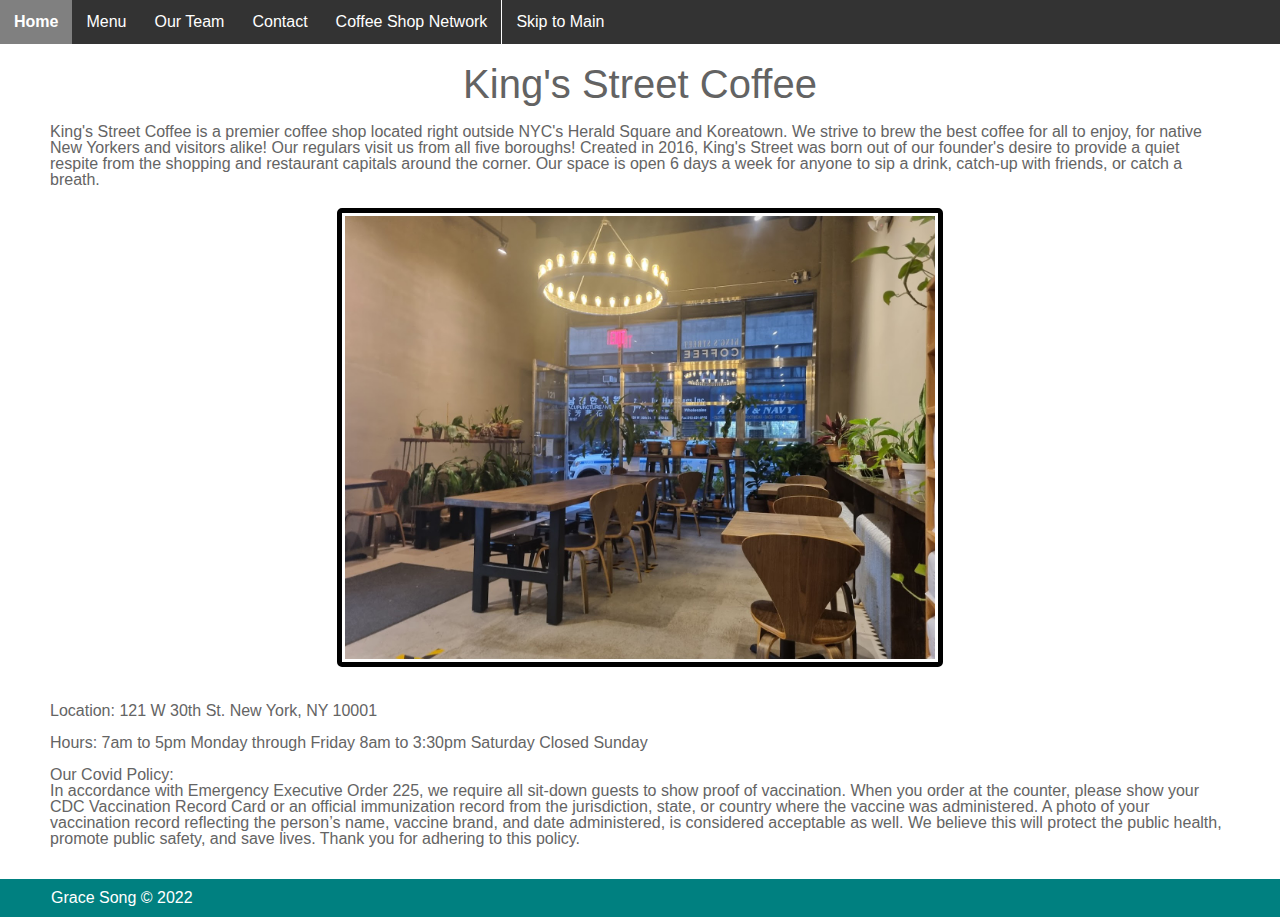
<file: index.html>
<!DOCTYPE html>
	<!-- You do not need to make any changes to this file, but
	you should still review the tags to make sure that you
	are familiar with them. -->

<html lang="en">
<!-- All of the meta data for the page belongs in the header tag -->
<head>
	<meta charset="UTF-8">
	<meta name="viewport" content="width=device-width, initial-scale=1.0">
	<!-- Link to the favicon image -->
	<link rel="icon" href="images/favicon.png">
	<!-- Link to the reset file -->
	<link rel="stylesheet" href="css/html5reset.css">
	<!-- Link to the stylesheet -->
	<link rel="stylesheet" href="css/style.css">
	<title>Home</title>
</head>

<!-- All of the visible code in the page belongs in the body tag -->
<body>
	<!-- Header is a sematic tag page that aids readability -->
	
	<header>
		<!-- Nav is a sematic tag page that aids accessibility -->
		<nav>
			<ul>
				<!-- Since I am on the index file I added class = action to the link to index. -->
				<li class="active"><a href = "index.html" >Home</a></li>
				<li><a href = "menu.html">Menu</a></li>
				<li><a href = "team.html">Our Team</a></li>
				<li><a href = "contact.html">Contact</a></li>
				<li><a href = "community.html">Coffee Shop Network</a></li>
				<li><a class= "skip" href="#main">Skip to Main</a></li>
			</ul>
		</nav>
		<!-- The h1 is a semantic tag that aids accessibility -->
		<h1>King's Street Coffee</h1>
	</header>

	<!-- Every page should have a main tag for accessibility -->
	<main id ="main">
		<div class="container">
		<!-- <p><img src = "images/Home1.jpeg" width="200px" alt="King's Street ordering counter"/></p> -->
			<p>
			King's Street Coffee is a premier coffee shop located right outside NYC's Herald Square and Koreatown. 
			We strive to brew the best coffee for all to enjoy, for native New Yorkers and visitors alike! 
			Our regulars visit us from all five boroughs!
			Created in 2016, King's Street was born out of our founder's desire to provide a quiet respite from the shopping and restaurant capitals around the corner. 
			Our space is open 6 days a week for anyone to sip a drink, catch-up with friends, or catch a breath.
			</p>
			<p>
				<img src = "images/home2.jpeg" width="200px" alt="King's Street seating area"/>
			</p>
		<br>
			<p>Location: 121 W 30th St. New York, NY 10001</p>
		<br>
			<p>Hours:
				7am to 5pm Monday through Friday
				8am to 3:30pm Saturday
				Closed Sunday
			</p>
		<br>
			<p>
			Our Covid Policy:
		<br>
			In accordance with Emergency Executive Order 225, we require all sit-down guests to show proof of vaccination.
			When you order at the counter, please show your CDC Vaccination Record Card or an official immunization record from the jurisdiction, state, or country where the vaccine was administered.
			A photo of your vaccination record reflecting the person’s name, vaccine brand, and date administered, is considered acceptable as well. 
			We believe this will protect the public health, promote public safety, and save lives. Thank you for adhering to this policy. 
			</p>
		<br>
		<br>
		</div>
	</main>
	<footer>
		<p>Grace Song &copy; 2022</p>
	</footer>
</body>
</html>
</file>
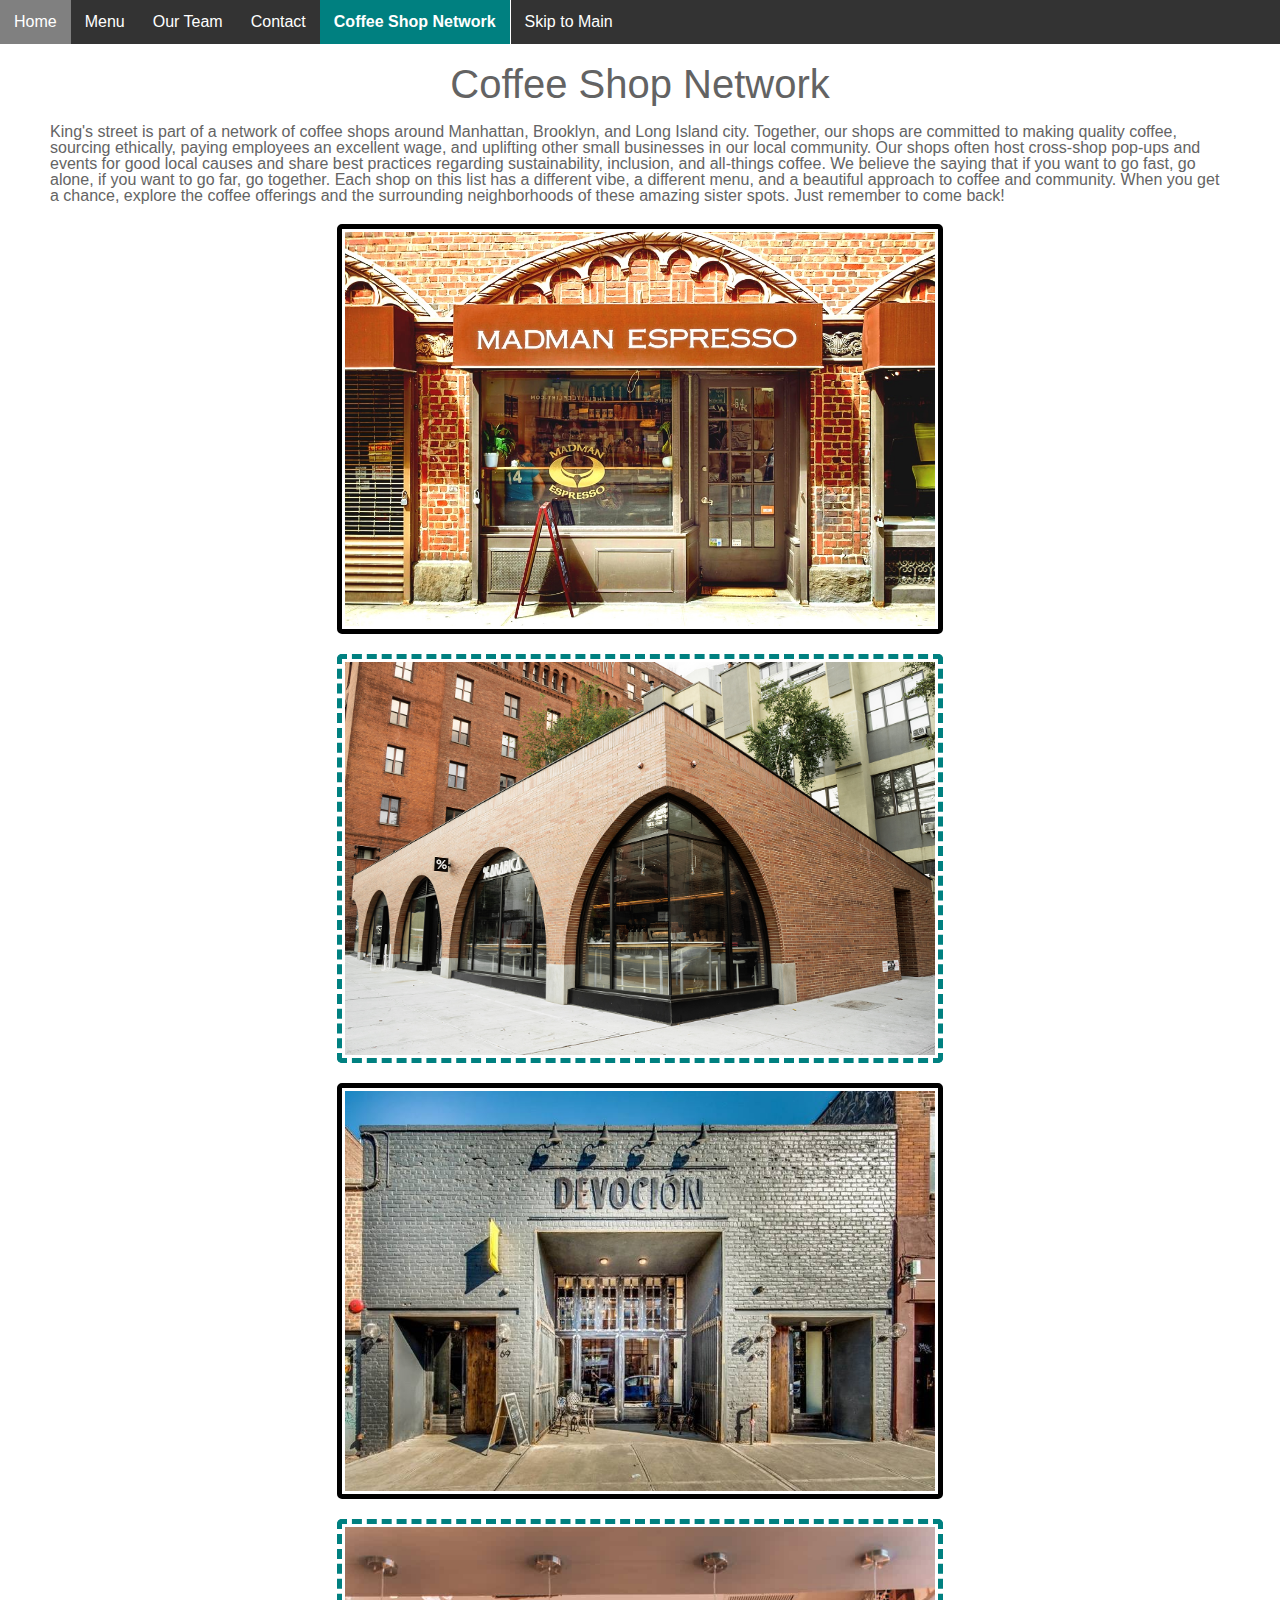
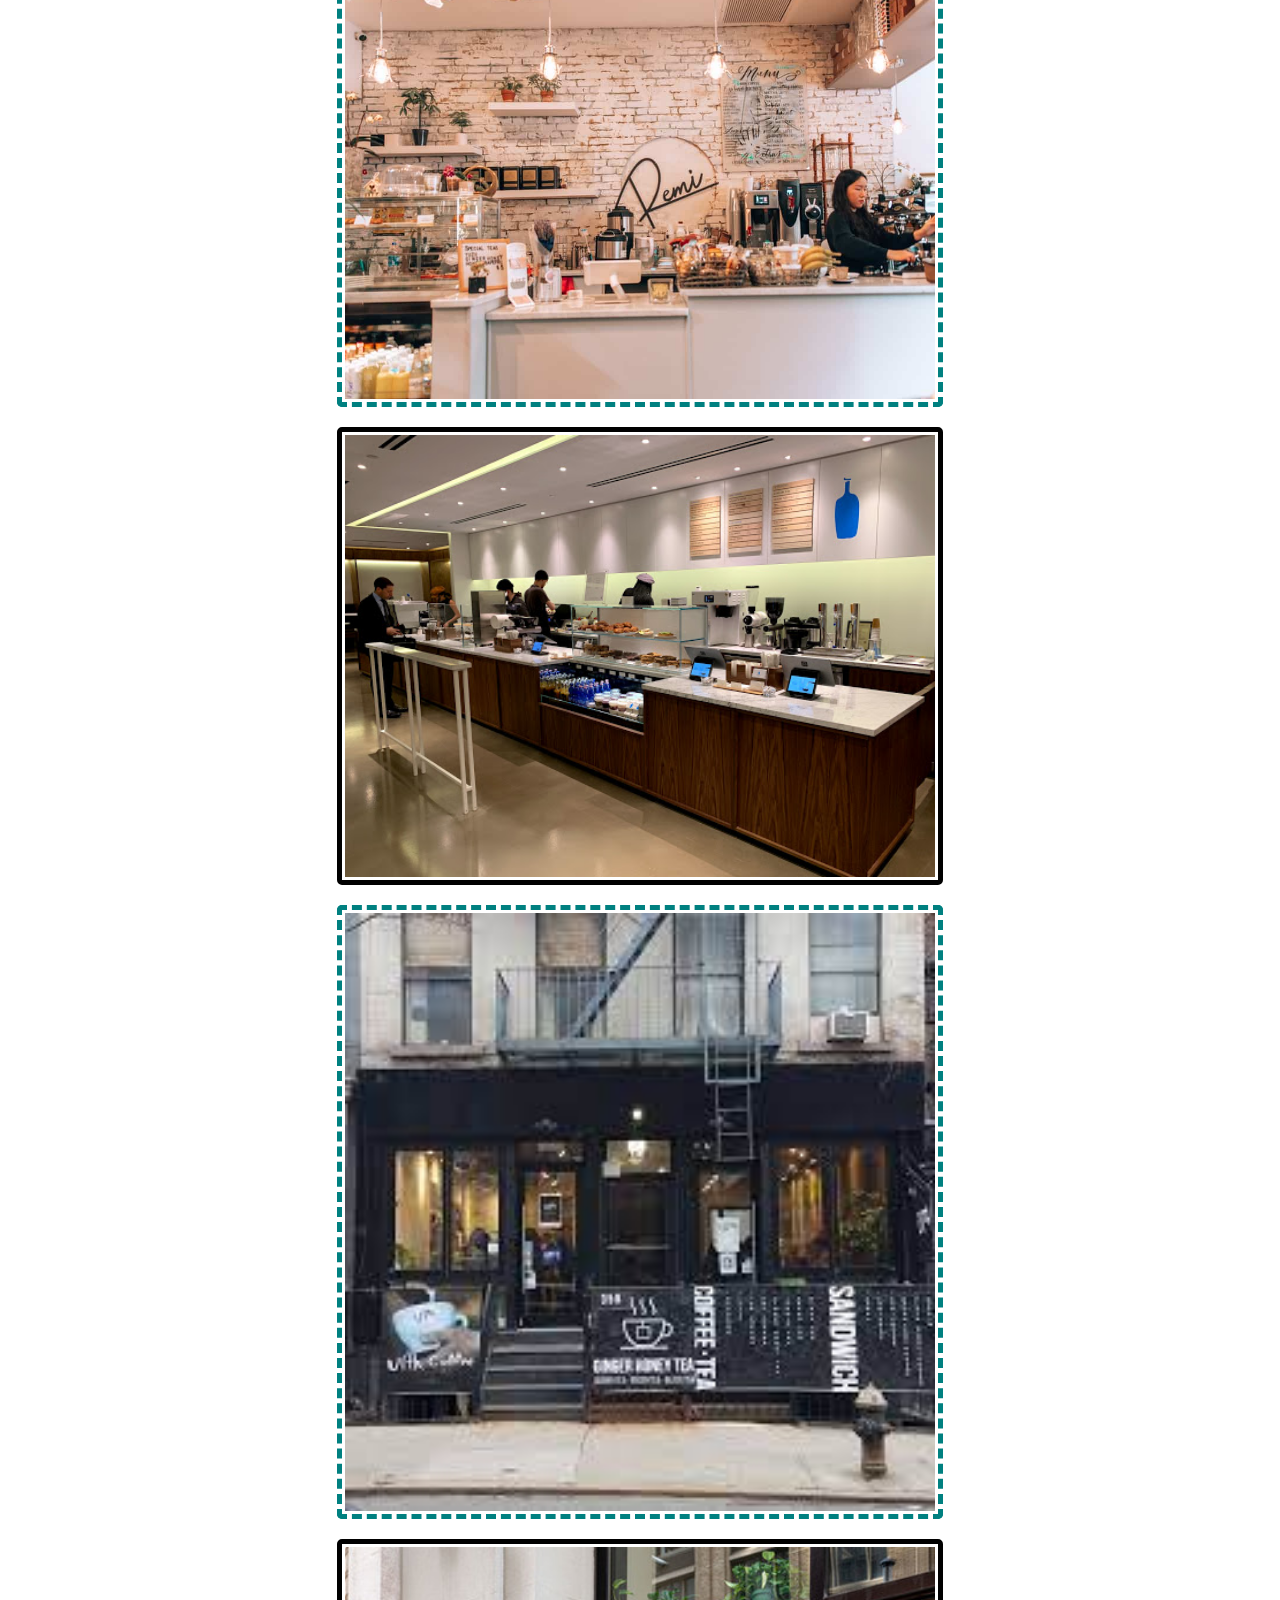
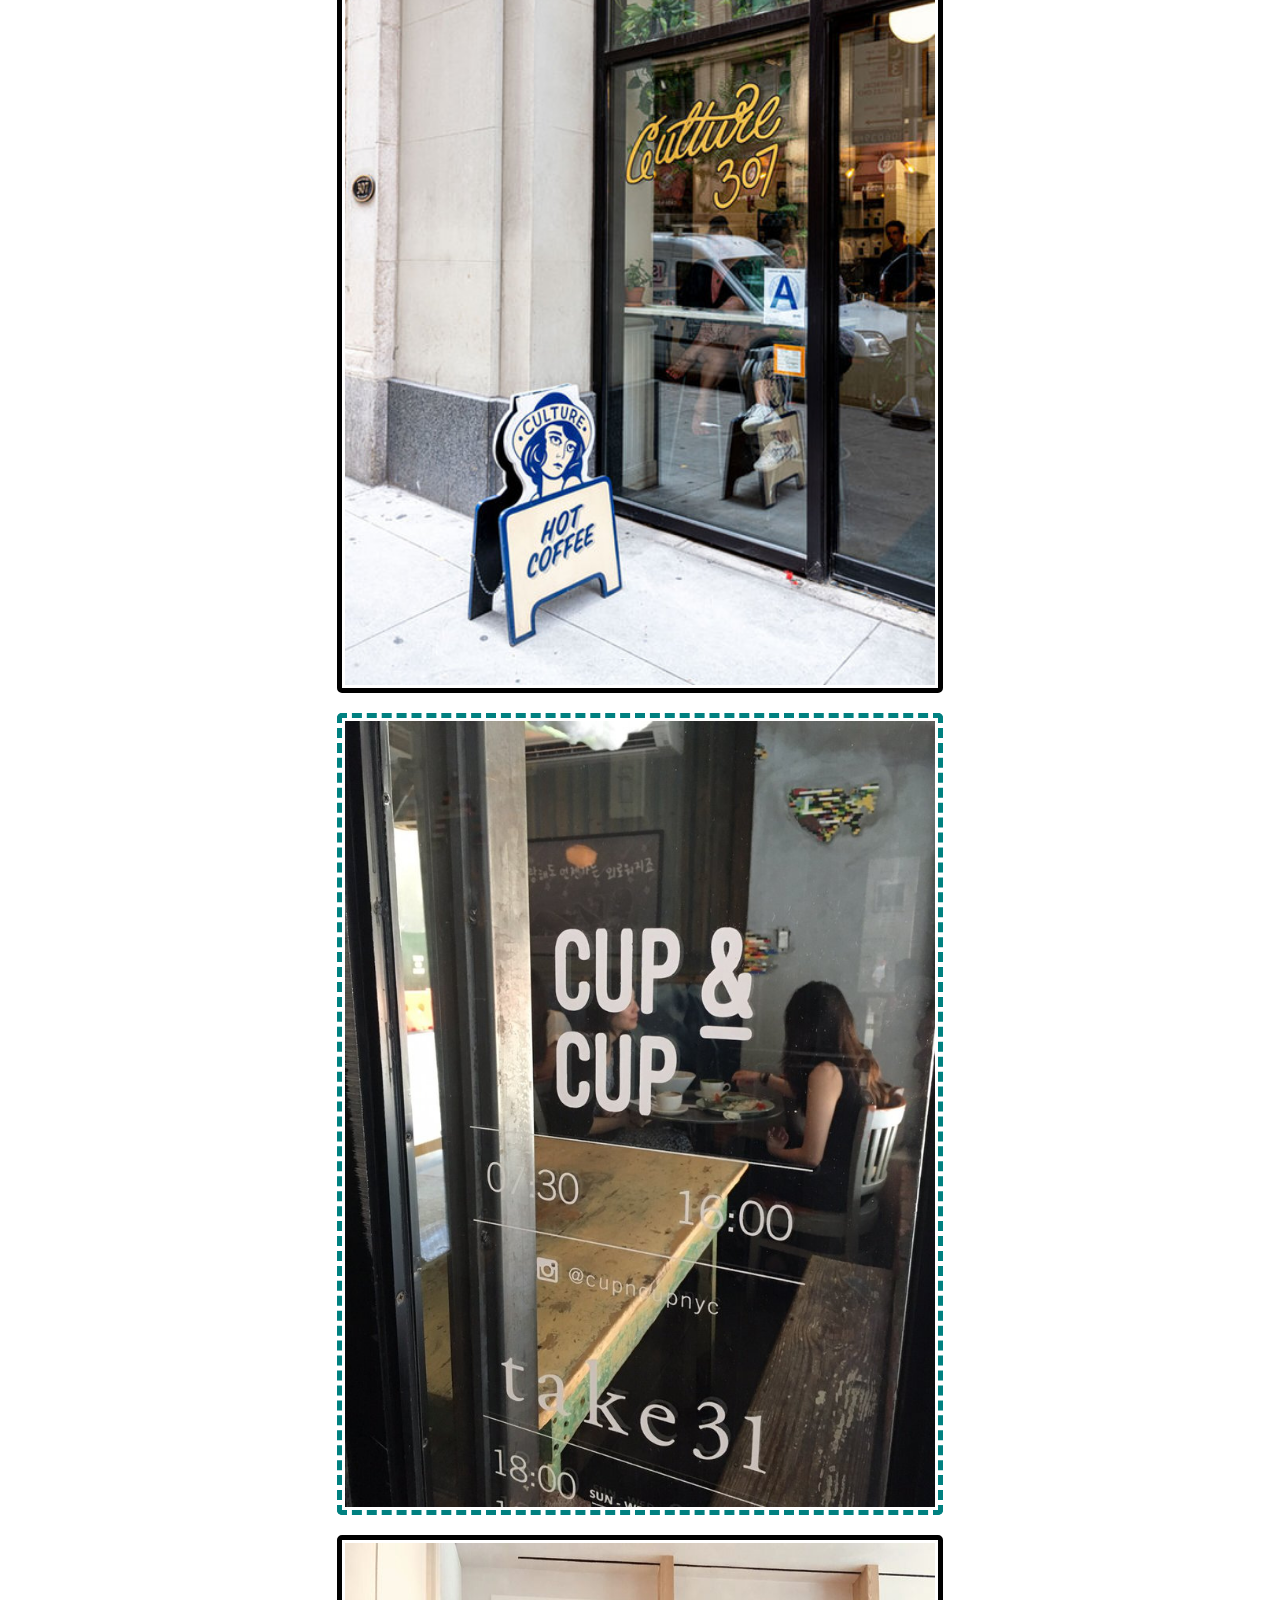
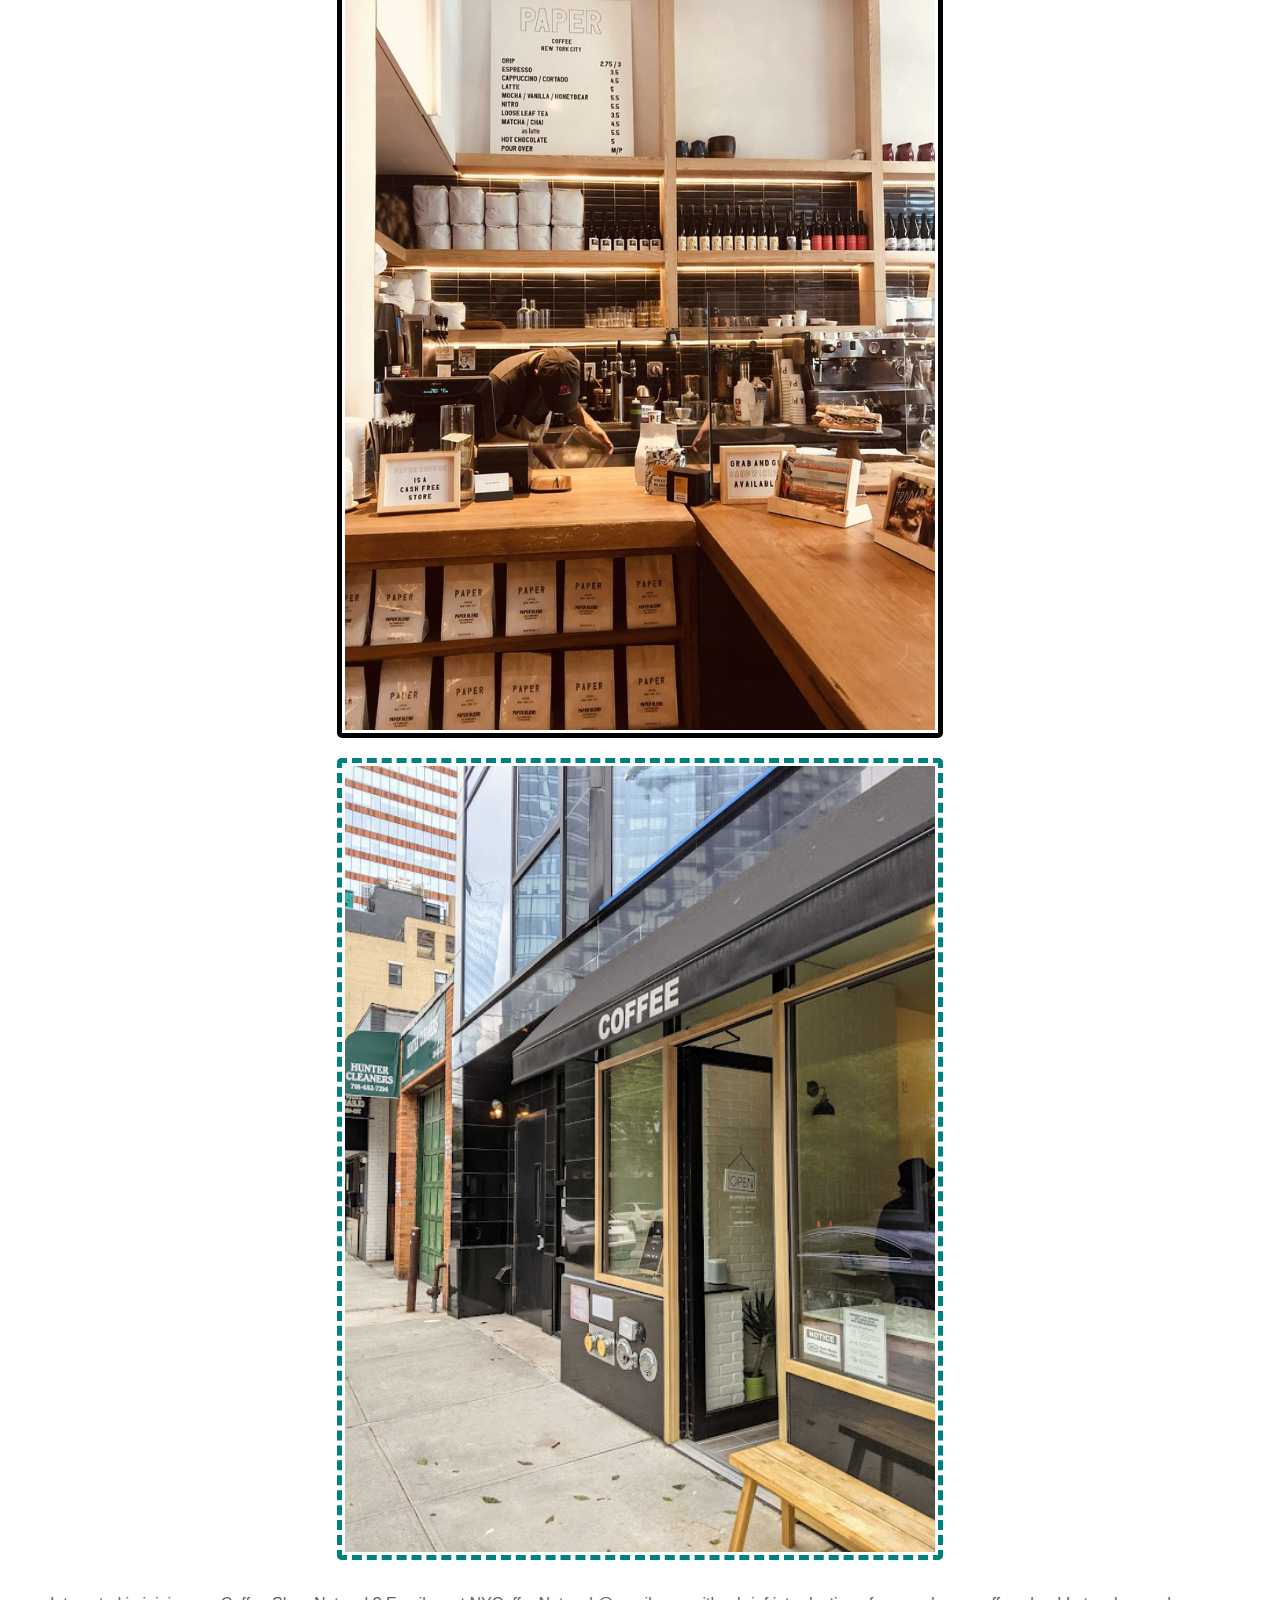
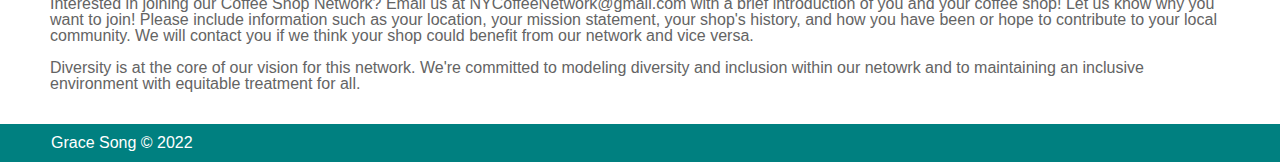
<file: community.html>
<!DOCTYPE html>
<html lang="en">
<head>
	<meta charset="UTF-8">
	<meta name="viewport" content="width=device-width, initial-scale=1.0">
	<link rel="icon" href="images/favicon.png">
	<link rel="stylesheet" href="css/html5reset.css">
	<link rel="stylesheet" href="css/style.css">
	<title>Gallery</title>
</head>
<body>
	<header>
		<nav>
			<ul>
				<li><a href = "index.html" >Home</a></li>
				<li><a href = "menu.html">Menu</a></li>
				<li><a href = "team.html">Our Team</a></li>
				<li><a href = "contact.html">Contact</a></li>
				<li class="active"><a href = "community.html">Coffee Shop Network</a></li>
				<li><a class= "skip" href="#main">Skip to Main</a></li>
			</ul>
		</nav>
		<h1>Coffee Shop Network</h1>
	</header>


	
	<main id="main">
		<div class="container">
			<p>King's street is part of a network of coffee shops around Manhattan, Brooklyn, and Long Island city. 
			Together, our shops are committed to making quality coffee, sourcing ethically, paying employees an excellent wage, and uplifting
			other small businesses in our local community. Our shops often host cross-shop pop-ups and events for good local causes and share best practices
			regarding sustainability, inclusion, and all-things coffee.
			We believe the saying that if you want to go fast, go alone, if you want to go far, go together. 
			Each shop on this list has a different vibe, a different menu, and a beautiful approach to coffee and community. 
			When you get a chance, explore the coffee offerings and the surrounding neighborhoods of these amazing sister spots. 
			Just remember to come back!
			</p>
			<p>
				<img src = "images/madman.jpeg" width="200px" alt="Madman Espresso storefront"/>
				<img src = "images/arabica.jpeg" width="200px" alt="%Arabica storefront"/>
				<img src = "images/devocion.jpeg" width="200px" alt="Devocion storefront"/>
				<img src = "images/remi.jpeg" width="200px" alt="Remi Flower & Coffee ordering counter"/>
				<img src = "images/blue-bottle-alt.jpeg" width="200px" alt="Blue Bottle Menu"/>
				<img src = "images/ut-47.jpeg" width="200px" alt="UT47 storefront"/>
				<img src = "images/culture-espresso.jpeg" width="200px" alt="Culture 307 entrance"/>
				<img src = "images/cup-and-cup.jpeg" width="200px" alt="Cup & Cup entrance"/>
				<img src = "images/paper.jpeg" width="200px" alt="Paper Coffee ordering counter"/>
				<img src = "images/no-stress.jpeg" width="200px" alt="No Stress coffee storefront"/>
			</p>
		<br>
			<p>Interested in joining our Coffee Shop Network? Email us at NYCoffeeNetwork@gmail.com with a brief introduction of you and your coffee
			shop! Let us know why you want to join! Please include information such as your location, your mission statement, your shop's history, and how you have been or hope to
			contribute to your local community. We will contact you if we think your shop could benefit from our network and vice versa.
			</p>
		<br>
			<p>
			Diversity is at the core of our vision for this network. 
			We're committed to modeling diversity and inclusion within our netowrk and to maintaining an inclusive environment with equitable treatment for all. 
			</p>
		<br>
		<br>
		</div>
	</main>
	<footer>
		<p>Grace Song &copy; 2022</p>
	</footer>
</body>
</html>
</file>
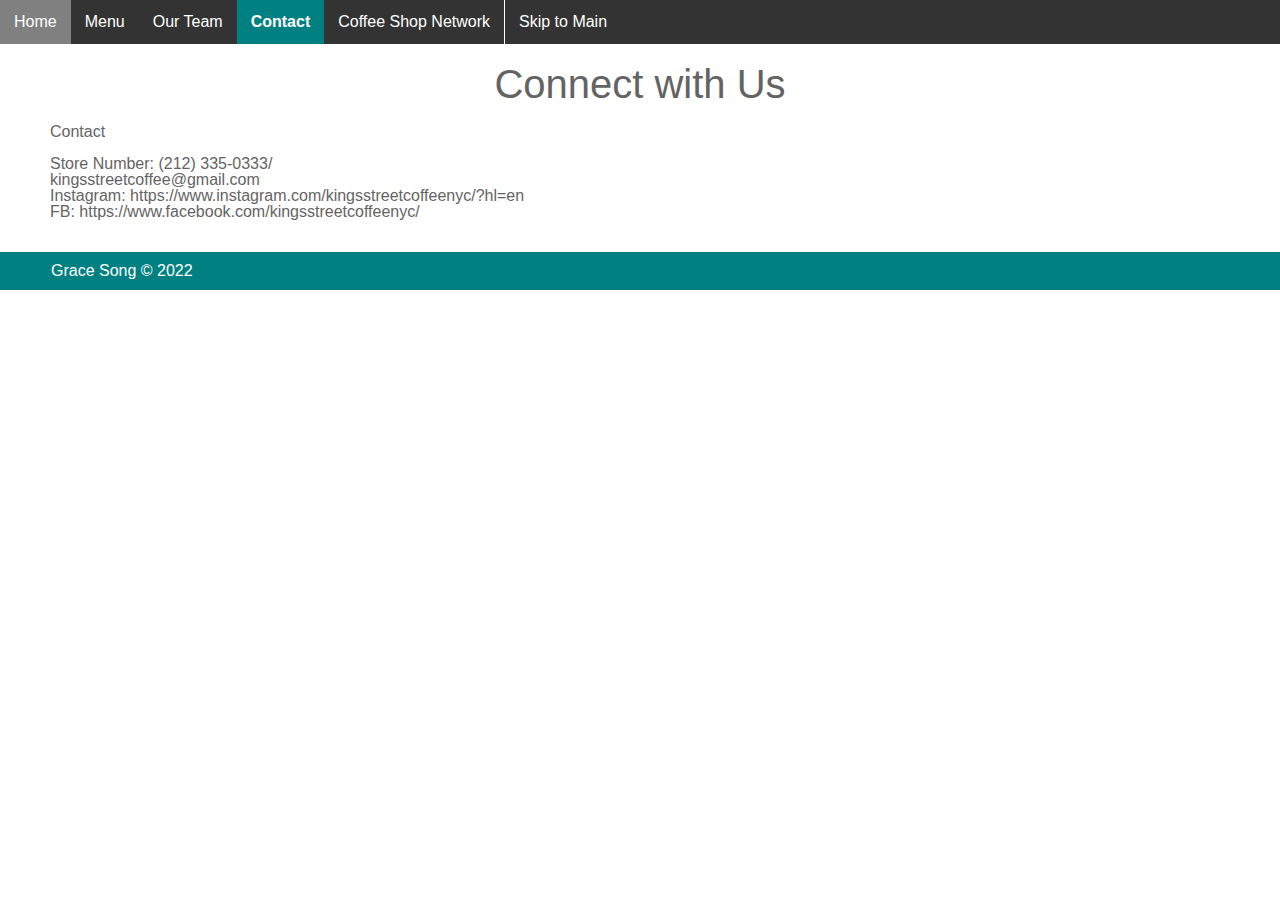
<file: contact.html>
<!DOCTYPE html>
<html lang="en">
<head>
	<meta charset="UTF-8">
	<meta name="viewport" content="width=device-width, initial-scale=1.0">
	<link rel="icon" href="images/favicon.png">
	<link rel="stylesheet" href="css/html5reset.css">
	<link rel="stylesheet" href="css/style.css">
	<title>Gallery</title>
</head>
<body>
	<header>
		<nav>
			<ul>
				<li><a href = "index.html" >Home</a></li>
				<li><a href = "menu.html">Menu</a></li>
				<li><a href = "team.html">Our Team</a></li>
				<li class="active"><a href = "contact.html">Contact</a></li>
				<li><a href = "community.html">Coffee Shop Network</a></li>
				<li><a class= "skip" href="#main">Skip to Main</a></li>
			</ul>
		</nav>
		<h1>Connect with Us</h1>
	</header>


	
	<main id="main">
		<div class="container">
			<p>Contact<p>
		<br>
			<p>Store Number: (212) 335-0333/<p>
			<p>kingsstreetcoffee@gmail.com</p>
			<p>Instagram: https://www.instagram.com/kingsstreetcoffeenyc/?hl=en<p>
			<p>FB: https://www.facebook.com/kingsstreetcoffeenyc/<p>
	<br>
	<br>
		</div>
	</main>
	<footer>
		<p>Grace Song &copy; 2022</p>
	</footer>
</body>
</html>
</file>
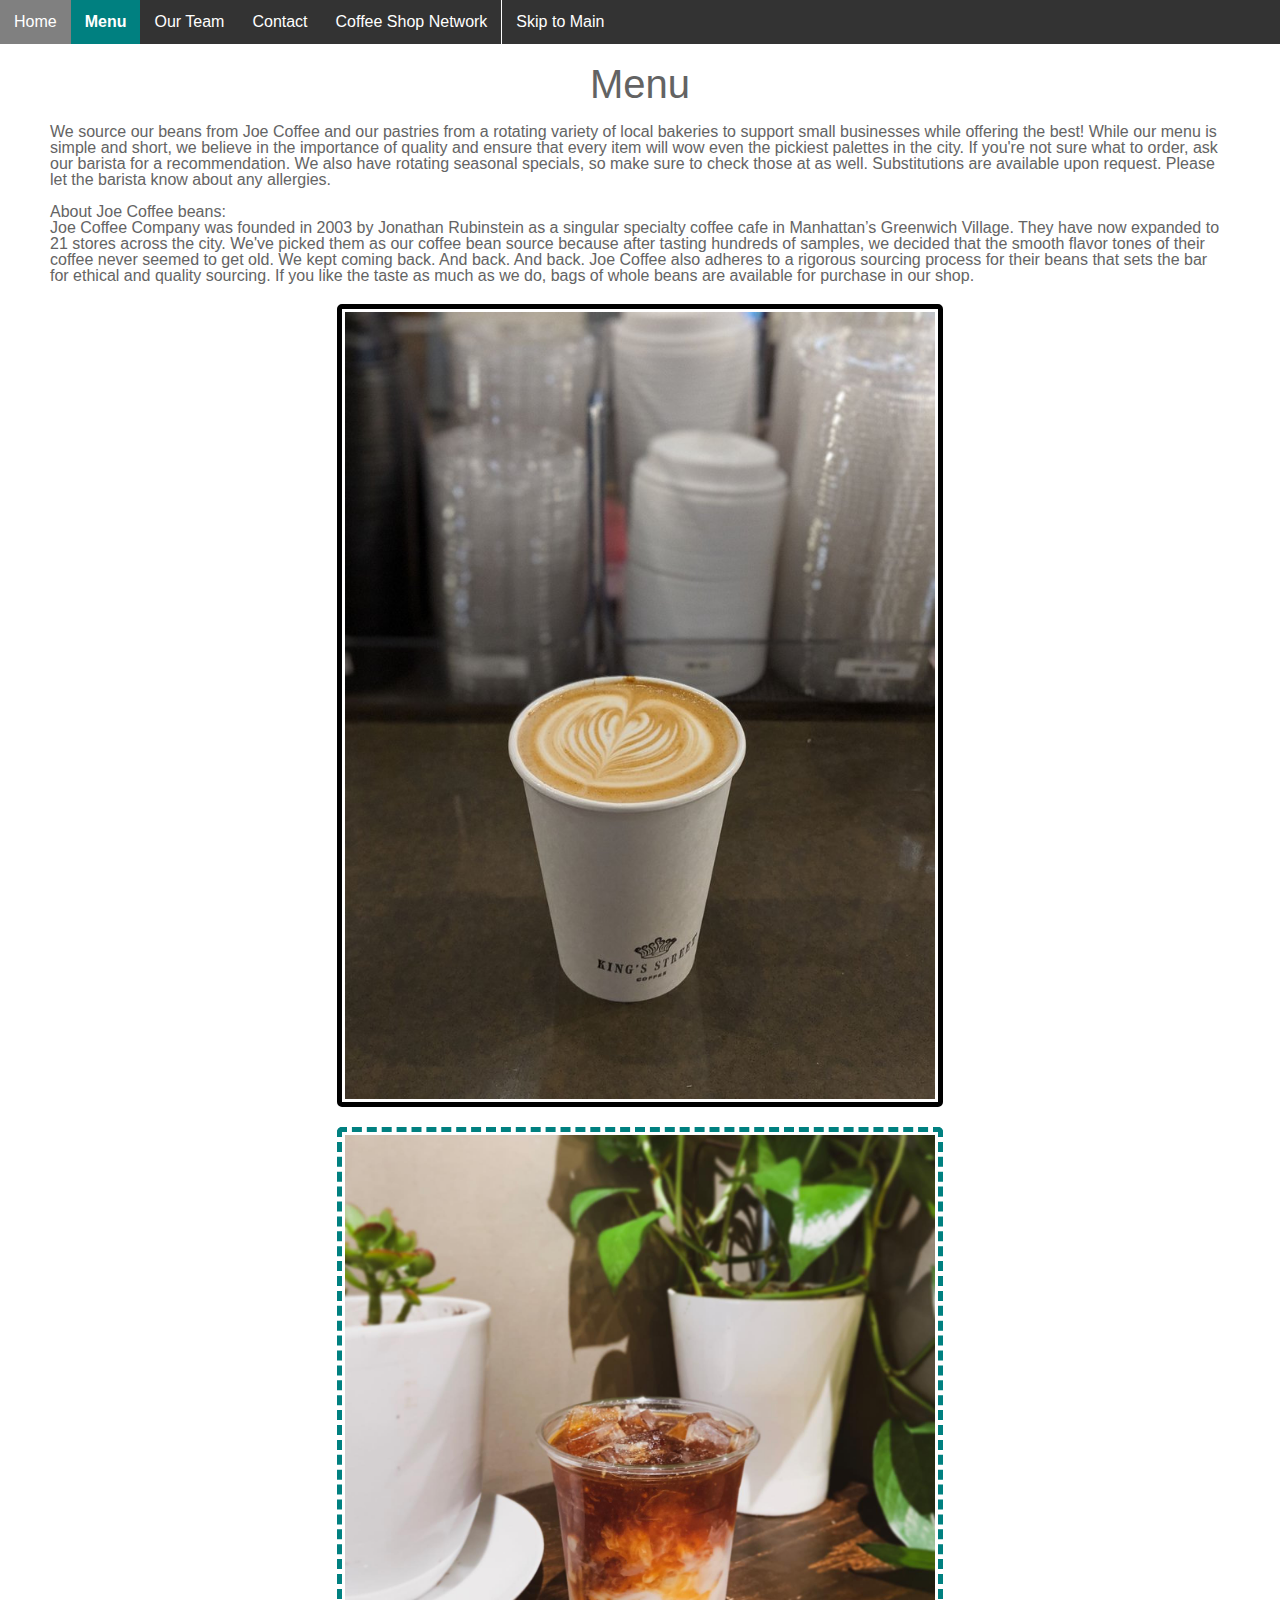
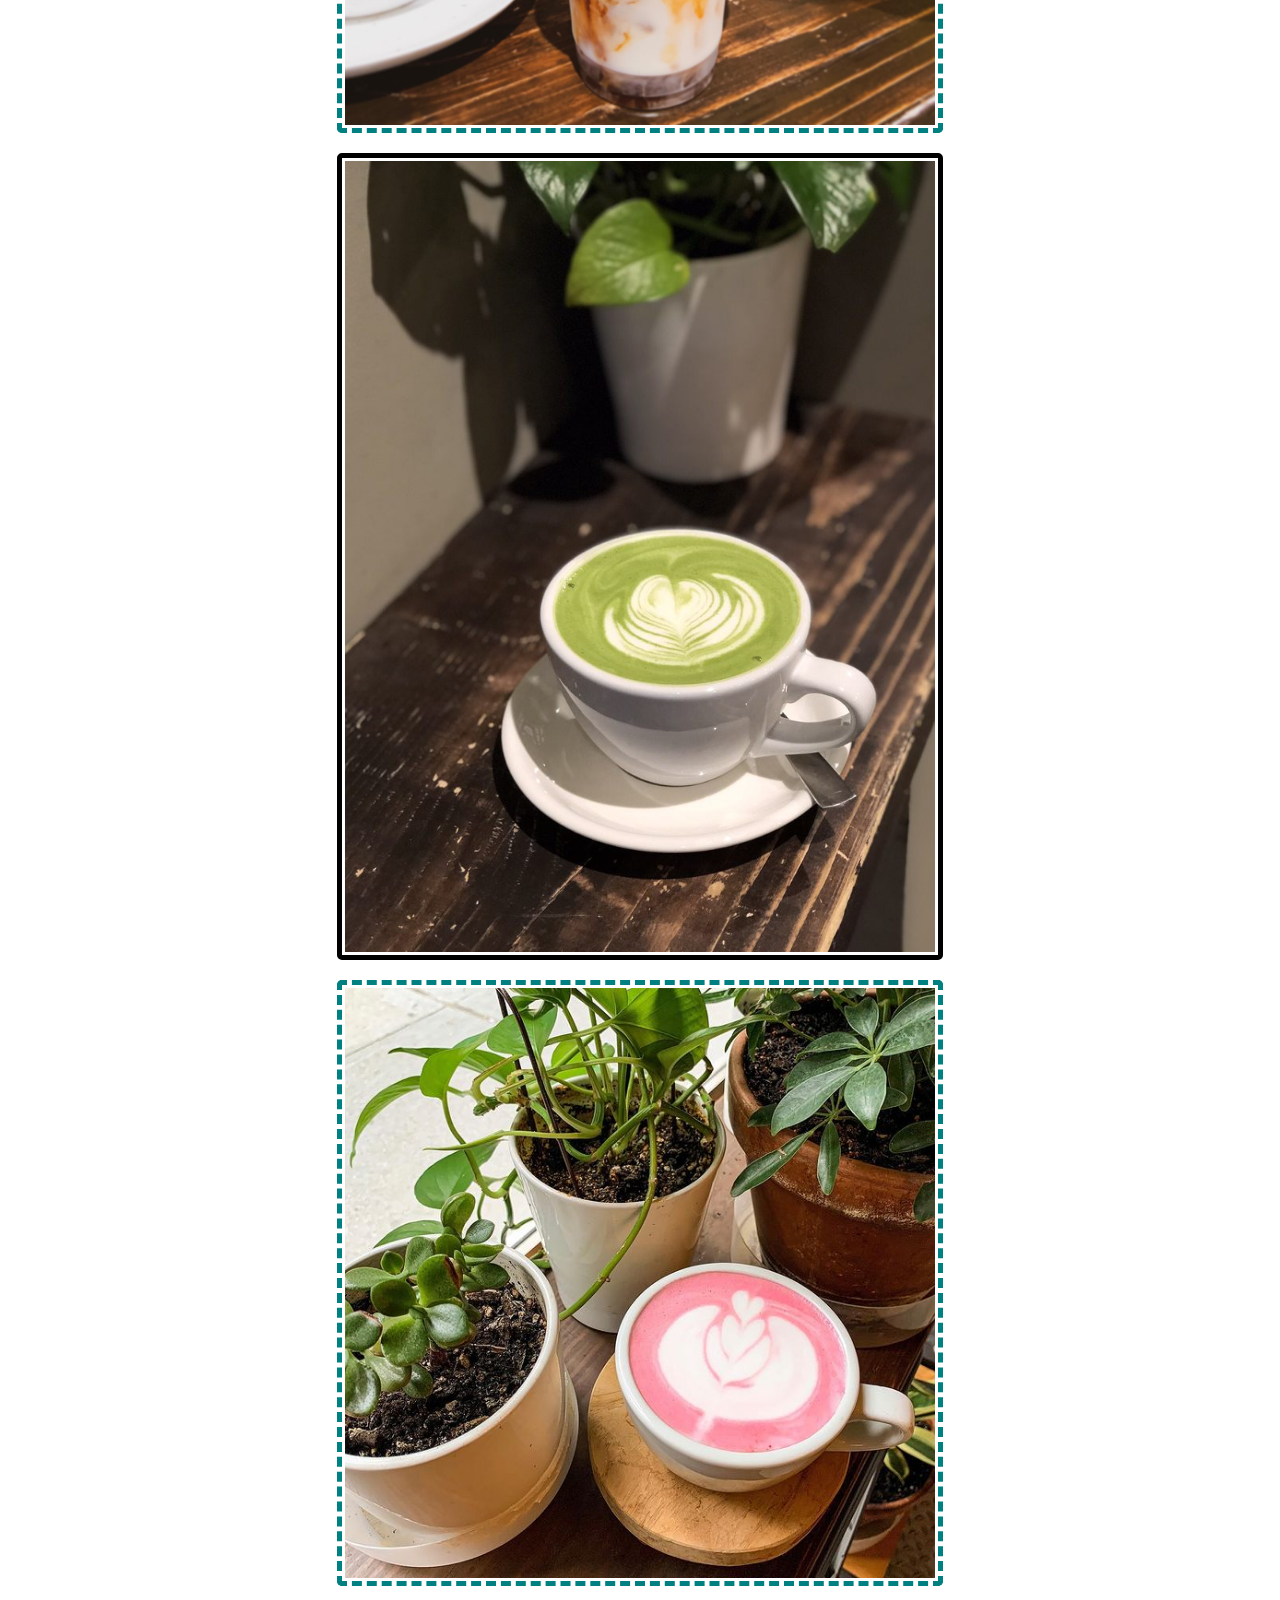
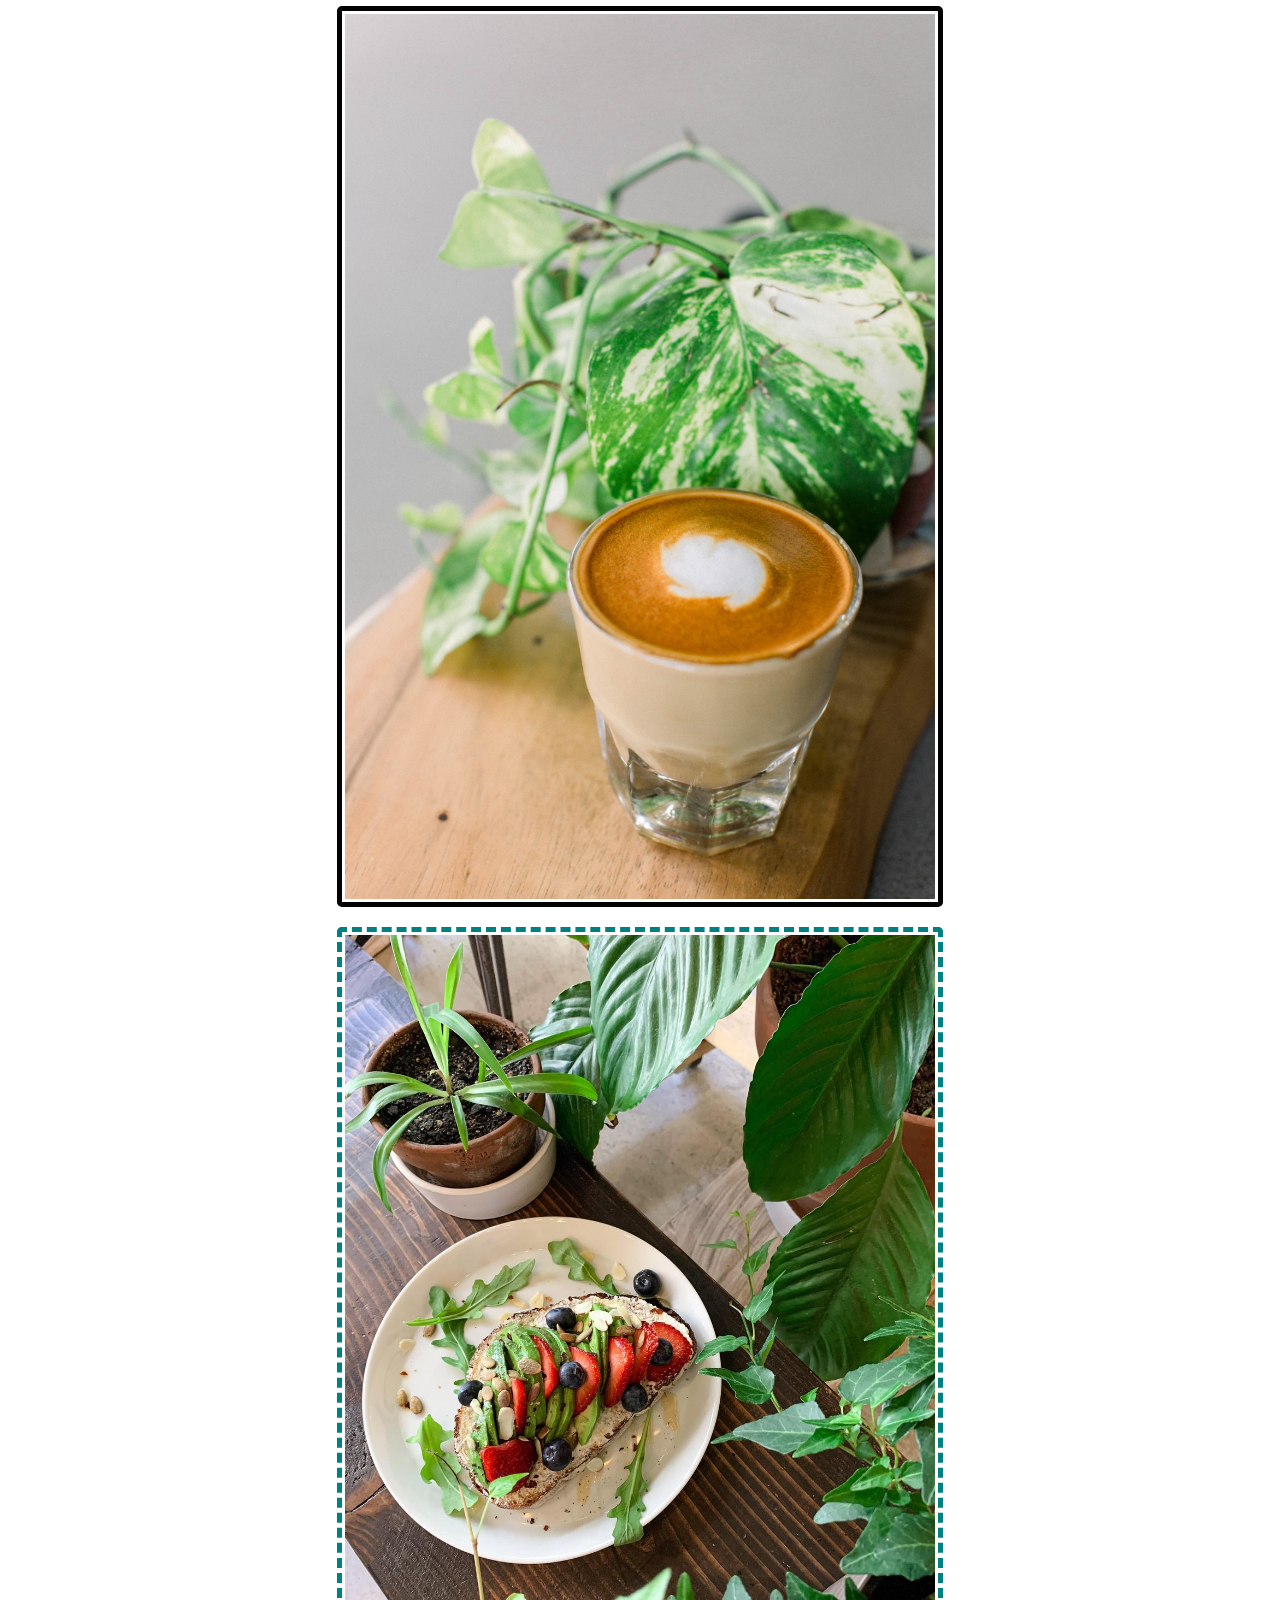
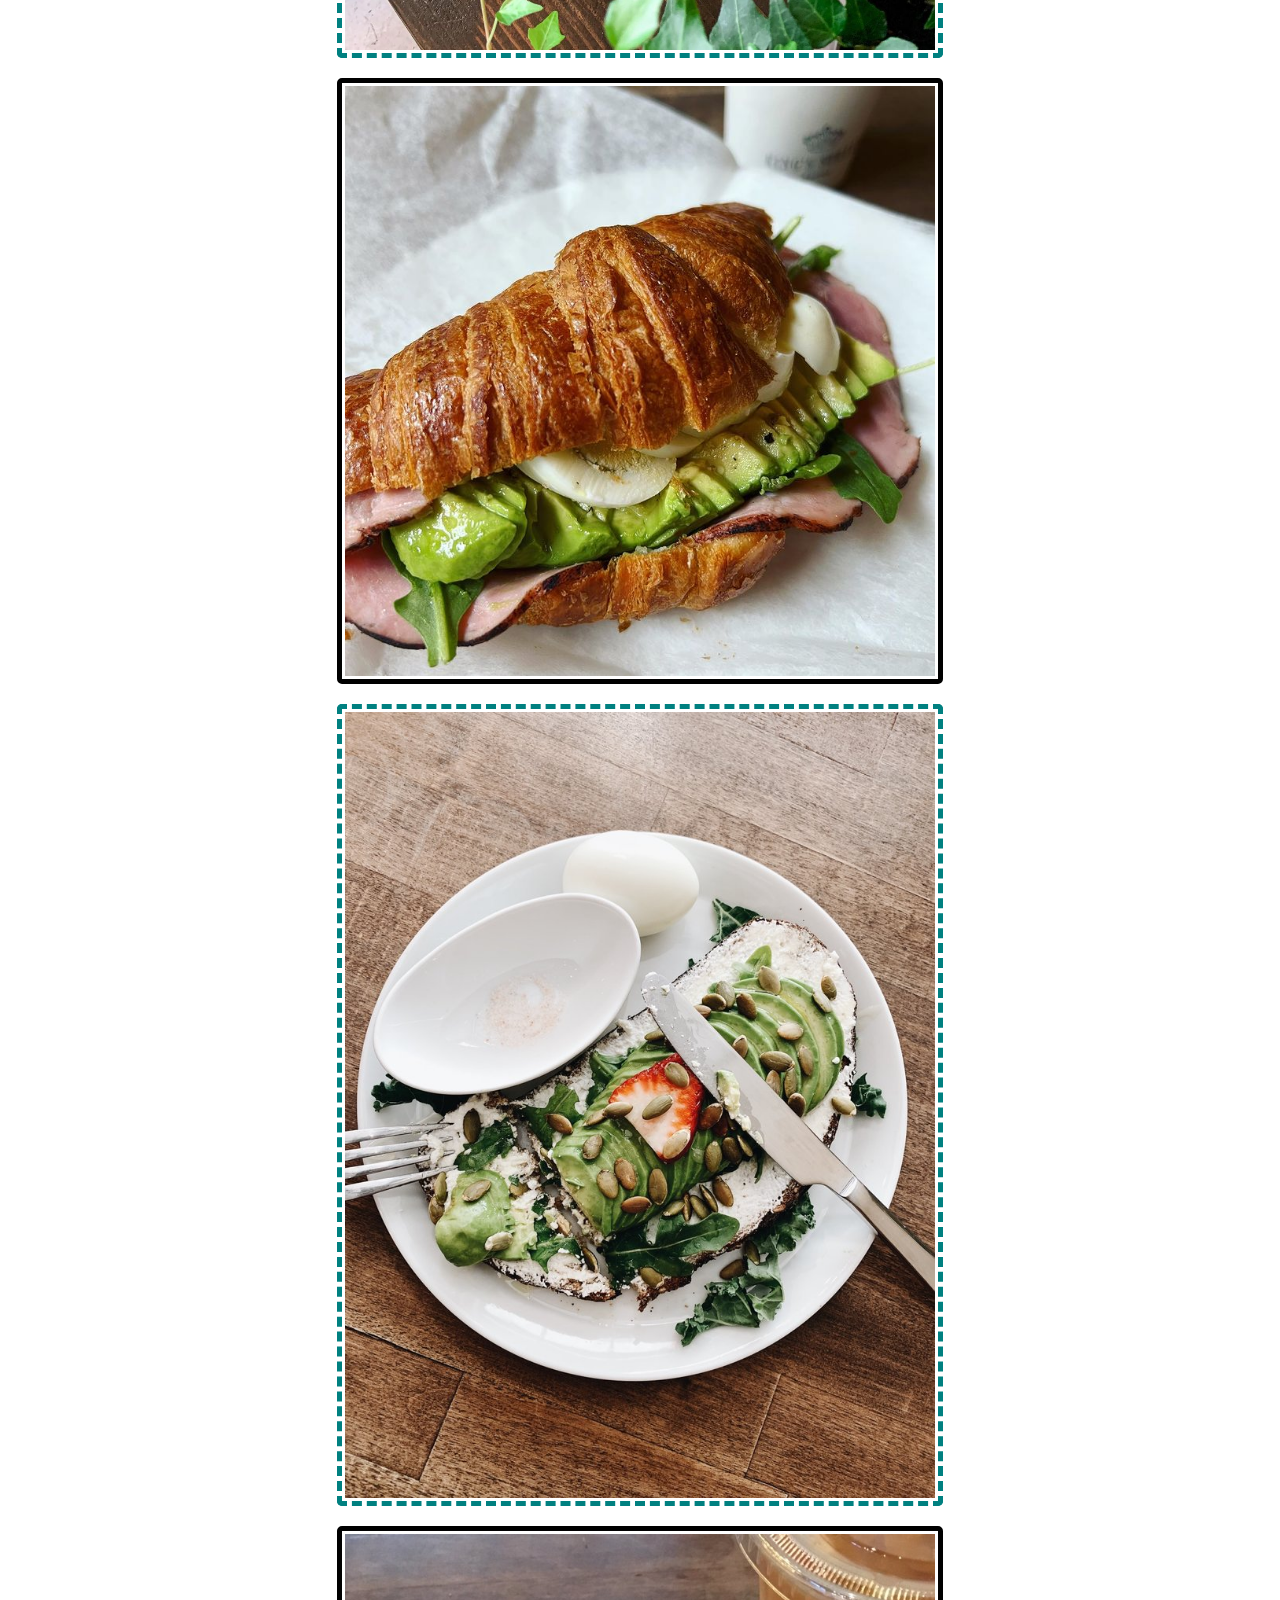
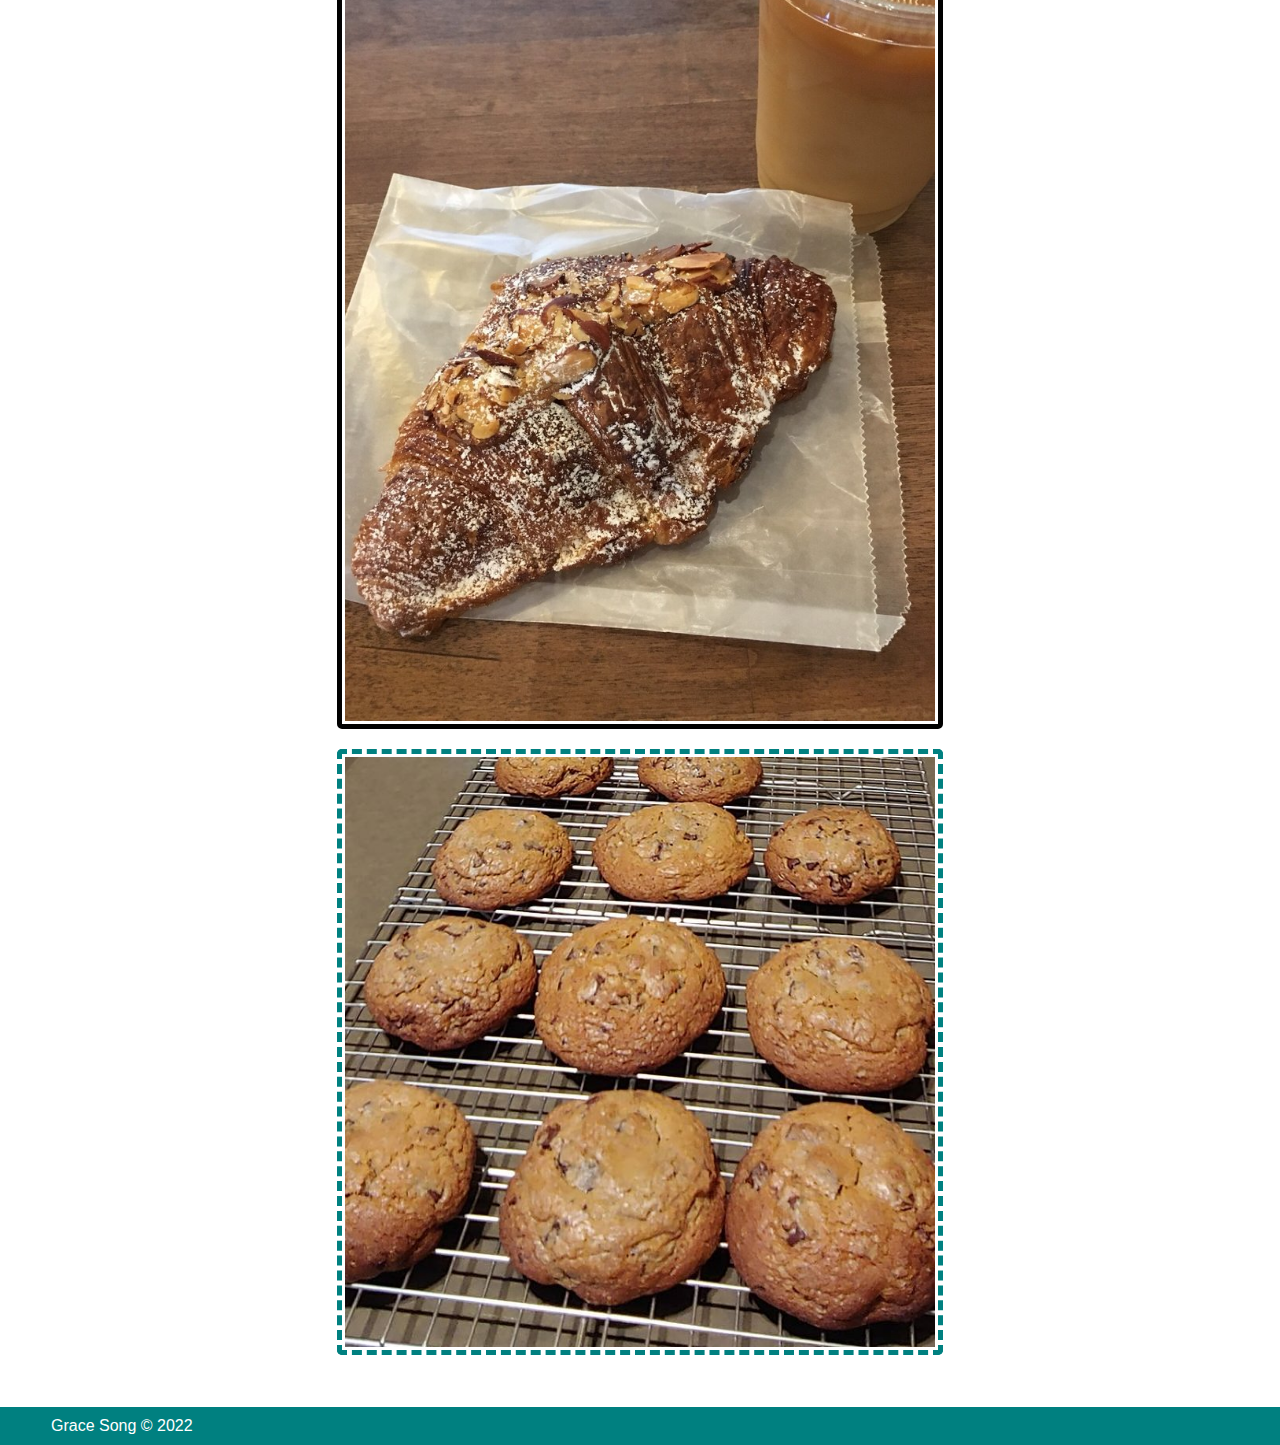
<file: menu.html>
<!DOCTYPE html>
<html lang="en">
<head>
	<!--  TIP 
	You will find any errors from the head section using the console. -->
	<meta charset="UTF-8">
	<meta name="viewport" content="width=device-width, initial-scale=1.0">
	<link rel="icon" href="images/favicon.png">
	<link rel="stylesheet" href="css/html5reset.css">
	<link rel="stylesheet" href="css/style.css">
	<title>Menu</title>
</head>
<body>
	<header>
		<nav>
			<ul>
				<li><a href = "index.html" >Home</a></li>
				<li class="active"><a href = "menu.html">Menu</a></li>
				<li><a href = "team.html">Our Team</a></li>
				<li><a href = "contact.html">Contact</a></li>
				<li><a href = "community.html">Coffee Shop Network</a></li>
				<li><a class= "skip" href="#main">Skip to Main</a></li>
			</ul>
		</nav>
	<h1>Menu</h1>
	</header>

	<main id="main">
		<div class="container">
			<p>We source our beans from Joe Coffee and our pastries from a rotating variety of local bakeries to support small businesses while offering the best! 
		While our menu is simple and short, we believe in the importance of quality and ensure that every item will wow even the pickiest palettes in the city. 
		If you're not sure what to order, ask our barista for a recommendation. We also have rotating seasonal specials, so make sure to check those at as well. 
		Substitutions are available upon request. Please let the barista know about any allergies.
			</p>
		<br>
			<p>About Joe Coffee beans:
		<br>
			Joe Coffee Company was founded in 2003 
			by Jonathan Rubinstein as a singular specialty coffee cafe in Manhattan’s Greenwich Village. They have now
			expanded to 21 stores across the city. We've picked them as our
			coffee bean source because after tasting hundreds of samples, we decided that the smooth flavor tones of their coffee
			never seemed to get old. We kept coming back. And back. And back. Joe Coffee also adheres to a rigorous sourcing process
			for their beans that sets the bar for ethical and quality sourcing. If you like the taste as much as we do, bags of whole beans 
			are available for purchase in our shop.
			</p>
			<p>
				<img src = "images/latte.jpeg" width="200px" alt="Hot latte"/>
		<!-- <p id="menu-item">Latte</p> -->
				<img src = "images/ice-latte.jpg" width="200px" alt="Iced Latte"/>
		<!-- <p id="menu-item">Iced Latte</p> -->
				<img src = "images/matcha-latte.jpeg" width="200px" alt="Matcha Latte"/>
		<!-- <p id="menu-item">Matcha Latte</p> -->
				<img src = "images/rose-latte.jpg" width="200px" alt="Rose Latte"/>
		<!-- <p id="menu-item">Rose Latte</p> -->
				<img src = "images/cortado.jpg" width="200px" alt="Cortado"/>
		<!-- <p id="menu-item">Cortado Latte</p> -->
				<img src = "images/avocado-toast-2.jpg" width="200px" alt="Avocado toast"/>
		<!-- <p id="menu-item">Avocado Toast</p> -->
				<img src = "images/egg-avocado-sandwich.jpg" width="200px" alt="Egg and avocado sandwich"/>
		<!-- <p id="menu-item">Egg and Avocado Sandwich</p> -->
				<img src = "images/salad.jpeg" width="200px" alt="Spring Salad"/>
		<!-- <p id="menu-item">Spring Salad</p> -->
				<img src = "images/croissant.jpeg" width="200px" alt="Almond Croissant"/>
		<!-- <p id="menu-item">Almond Croissant</p> -->
				<img src = "images/choccookies.jpg" width="200px" alt="Rack of chocolate chip cookies"/>
		<!-- <p id="menu-item">Sea Salt Chocolate Chip Cookie</p> -->
		</p>
	<br>
	<br>
		</div>	
	</main>
	<footer>
		<p>Grace Song &copy; 2022</p>
	</footer>
</body>
</html>
</file>
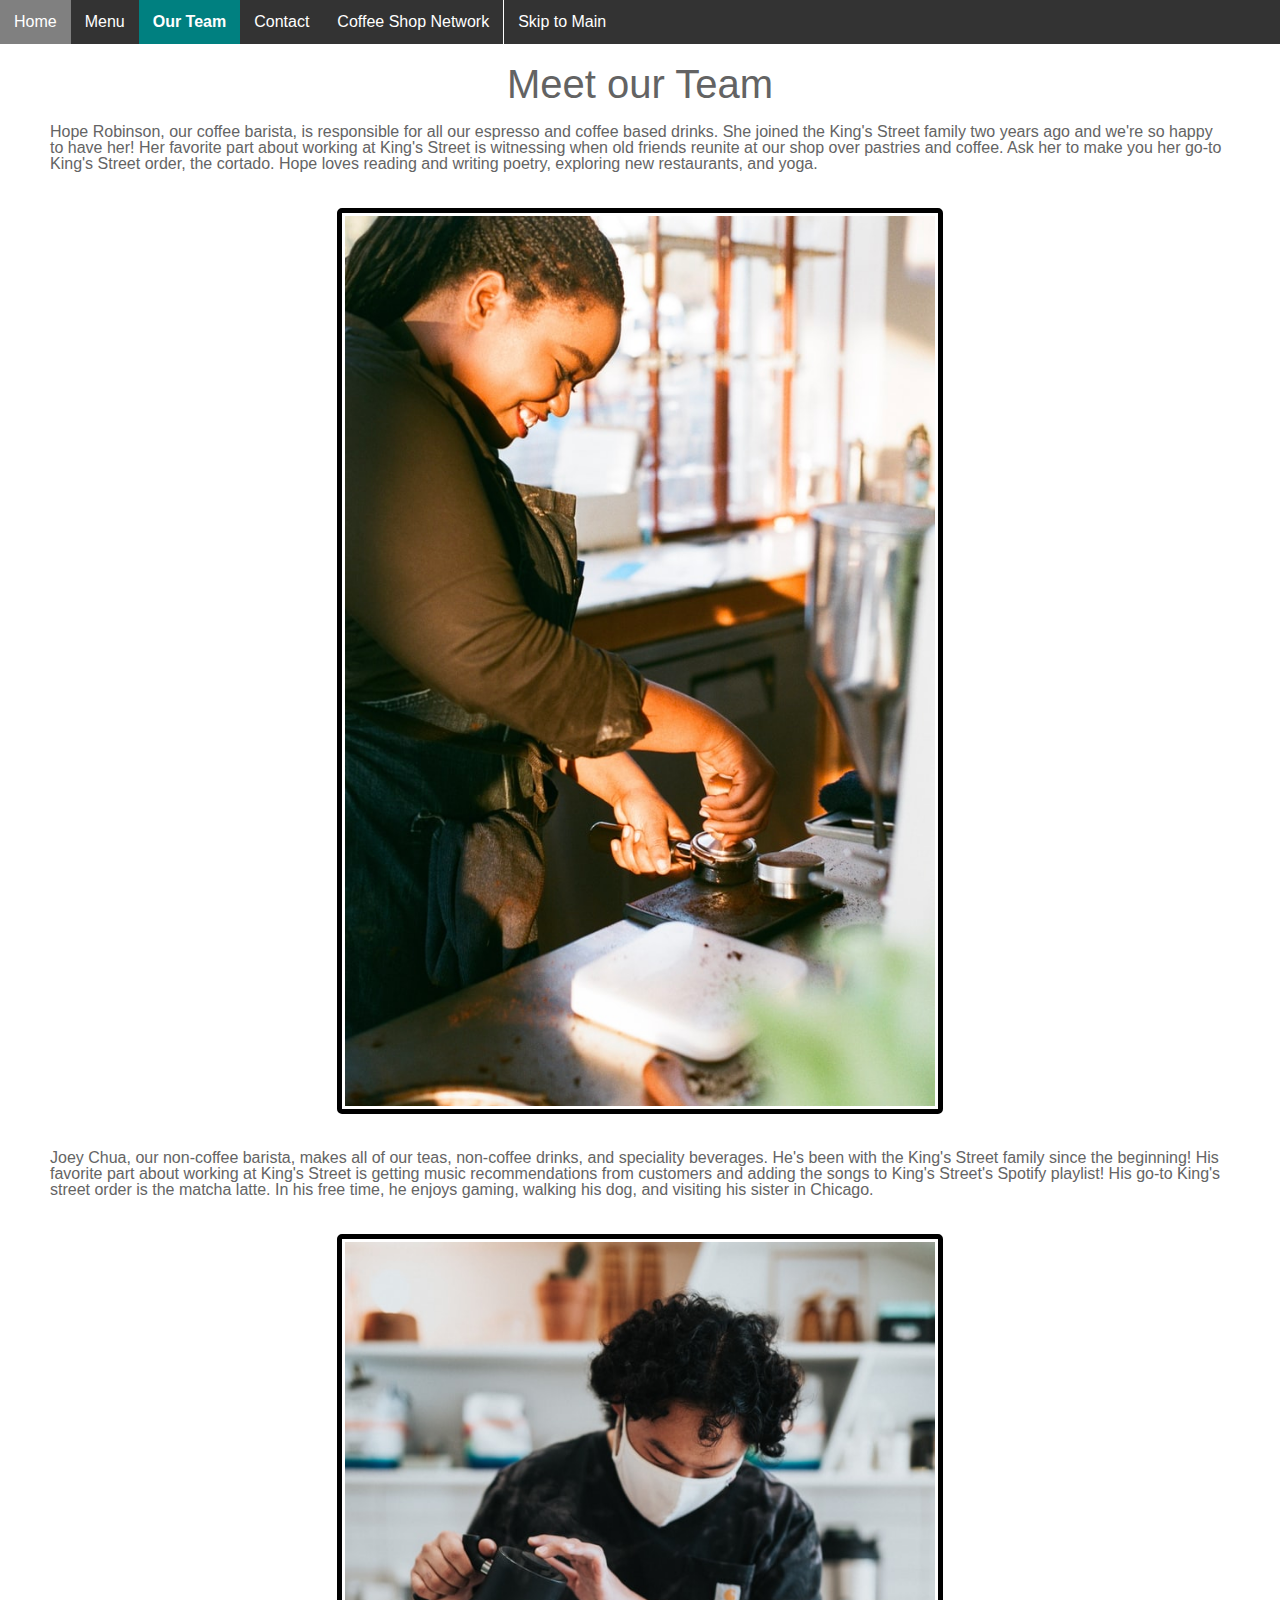
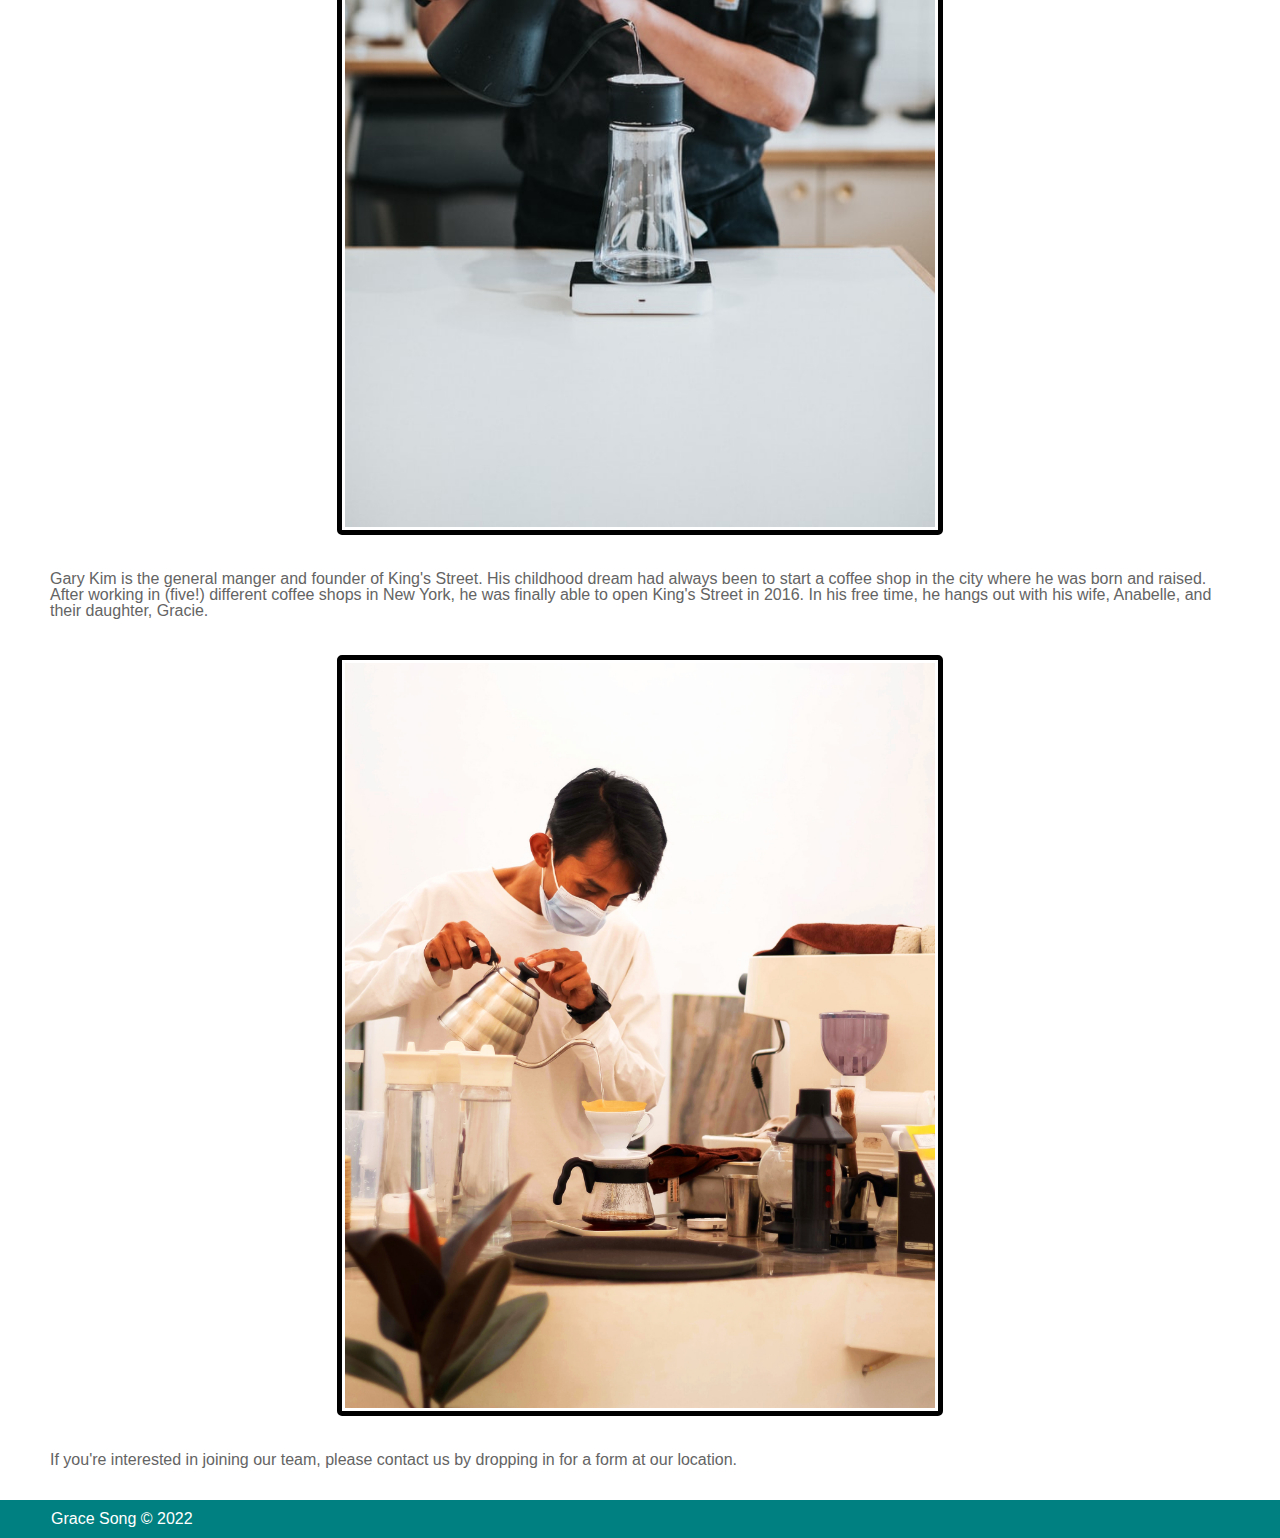
<file: team.html>
<!DOCTYPE html>
<html lang="en">
<head>
	<!--  TIP 
	You will find any errors from the head section using the console. -->
	<meta charset="UTF-8">
	<meta name="viewport" content="width=device-width, initial-scale=1.0">
	<link rel="icon" href="images/favicon.png">
	<link rel="stylesheet" href="css/html5reset.css">
	<link rel="stylesheet" href="css/style.css">
	<title>Our Team</title>
</head>
<body>
	<header>
		<nav>
			<ul>
				<li><a href = "index.html" >Home</a></li>
				<li><a href = "menu.html">Menu</a></li>
				<li class="active"><a href = "team.html">Our Team</a></li>
				<li><a href = "contact.html">Contact</a></li>
				<li><a href = "community.html">Coffee Shop Network</a></li>
				<li><a class= "skip" href="#main">Skip to Main</a></li>
			</ul>
		</nav>
	<h1>Meet our Team</h1>
	</header>
	
	
	<main id="main">
		<div class="container">
			<p>Hope Robinson, our coffee barista, is responsible for all our espresso and coffee based drinks. She joined the King's Street family two years ago
		and we're so happy to have her! Her favorite part about working at King's Street is witnessing when old friends reunite at our shop over pastries and coffee. 
		Ask her to make you her go-to King's Street order, the cortado. Hope loves reading and writing poetry, exploring new restaurants, and yoga. 
			</p>
	<br>
			<p><img src = "images/barista-2.jpeg" width="200px" alt="Barista Hope Robinson"/></p>
	<br>
			<p>Joey Chua, our non-coffee barista, makes all of our teas, non-coffee drinks, and speciality beverages. 
		He's been with the King's Street family since the beginning! His favorite part about working at King's Street is getting music recommendations
		from customers and adding the songs to King's Street's Spotify playlist! His go-to King's street order is the matcha latte. 
		In his free time, he enjoys gaming, walking his dog, and visiting his sister in Chicago. 
			</p>
	<br>
			<p><img src = "images/barista-1.jpeg" width="200px" alt="Barista Joey Chua"/></p>
	<br>
			<p>Gary Kim is the general manger and founder of King's Street. His childhood dream had always been to start a coffee shop in
		the city where he was born and raised. After working in (five!) different coffee shops in New York, he was finally able to open
		King's Street in 2016. In his free time, he hangs out with his wife, Anabelle, and their daughter, Gracie.
			</p>
	<br>
			<p><img src = "images/barista-3.jpg" width="200px" alt="Barista Gary Kim"/></p>
	<br>
			<p>If you're interested in joining our team, please contact us by dropping in for a form at our location.</p>
	<br>
	<br>
		</div>
	</main>
	<footer>
		<p>Grace Song &copy; 2022</p>
	</footer>
</body>
</html>
</file>
<file: css/style.css>
h1{
	font-family: 'Franklin Gothic Medium', 'Arial Narrow', Arial, sans-serif;
	font-size: 40px;
	font-weight: normal;
	color: hsl(0, 0%, 39%);
	padding: 20px;
	text-align: center;
}
footer p{
	margin: auto;
	background-color: teal;
	color: white;
	border: 1px solid teal;
	padding: 10px 50px 10px 50px;
	/* box-shadow: inset 0px 0px 0px 3px gray;  
	box-sizing: border-box */
}

p{
	font-family: 'Franklin Gothic Medium', 'Arial Narrow', Arial, sans-serif;
	font-size: 16px;
	margin-left: 50px;
	margin-right: 50px;
	margin-top: 10x;
	color: #646464;
}

nav li {
	float: left;
}

li a.skip{
	display: block;
	color: white;
	text-align: center;
	padding: 14px 14px;
	text-decoration: none;
	font-family: 'Franklin Gothic Medium', 'Arial Narrow', Arial, sans-serif;
	float: right;
	border-left: 1px solid white;
}

ul{
	list-style-type: none;
	margin: 0px;
	padding: 0px;
	overflow: hidden;
	background-color: #333;
}


li a{
	display: inline-block;
	color: white;
	text-align: center;
	padding: 14px 14px;
	text-decoration: none;
	font-family: 'Franklin Gothic Medium', 'Arial Narrow', Arial, sans-serif;
}

li a:hover {
	background-color: gray;
}

li.active{
	background-color: teal;
	font-weight: 900;
	/* border-bottom: 3px solid blue; */
	/* box-shadow: inset 0px 0px 0px 3px white;  */
	/* box-sizing: border-box; */
	/* border: 2px white solid; */
}

.container img{
	display: block;
	margin-left: auto;
	margin-right: auto;
	border: 5px solid black;
	border-radius: 5px;
	width:50%;
	padding: 3px;
	margin-top: 20px;
	margin-bottom: 20px;
	text-align: center;
}

.container img:nth-child(2n){
	display: block;
	margin-left: auto;
	margin-right: auto;
	border: 5px dashed teal;
	border-radius: 5px;
	width: 50%;
	padding: 3px;
	text-align: center;
}

.container img:hover{
	opacity: 0.5;
	border: 5px solid;

}

/* #menu-item{
	text-align: center;
	margin-top: 20px;
} */
</file>
